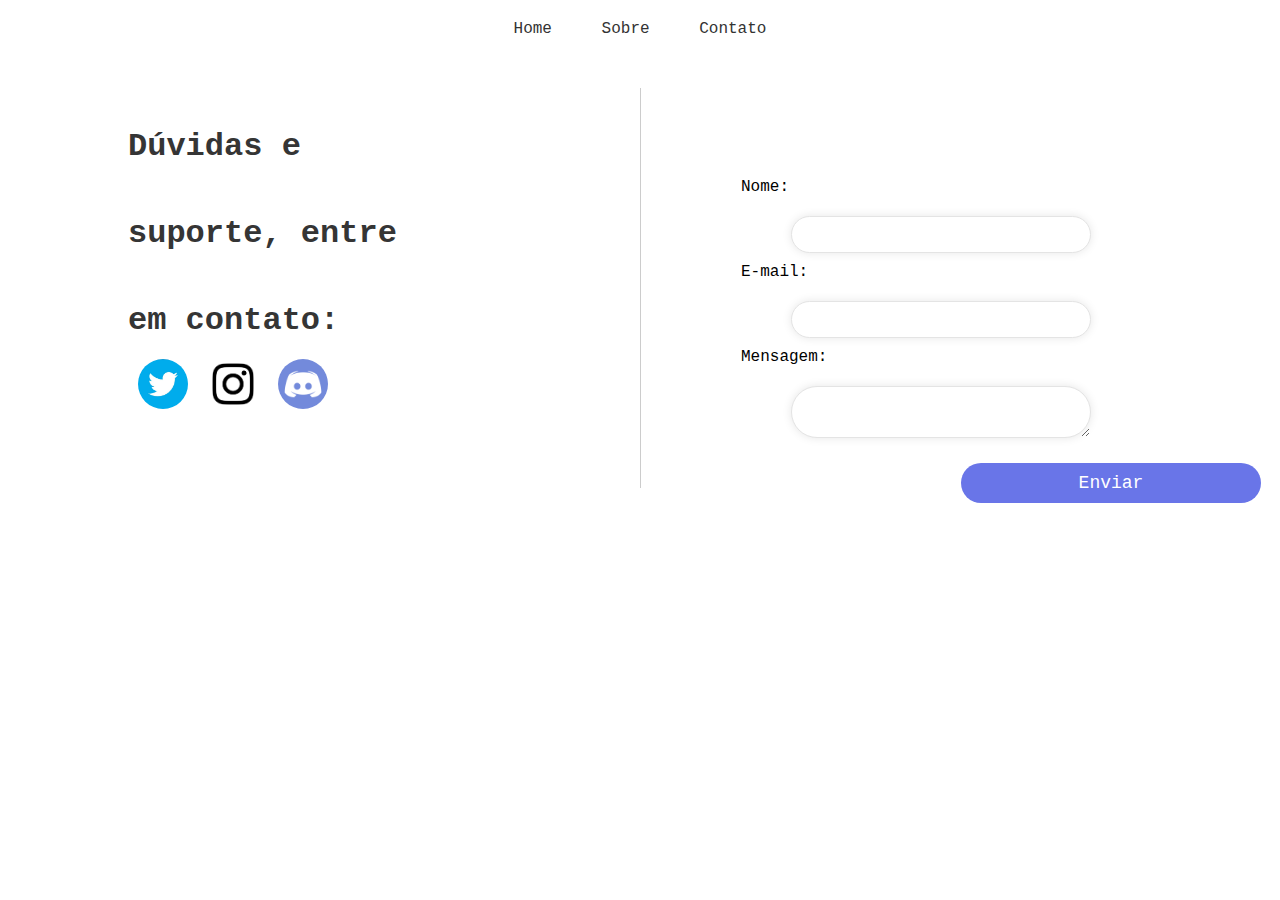
<file: contato.html>
<!DOCTYPE html>
<html lang="pt-br">
<head>
    <meta charset="UTF-8">
    <meta name="viewport" content="width=device-width, initial-scale=1.0">
    <title>Contato</title>
    <link rel="stylesheet" href="contato.css">
</head>

<body>
    <nav>
        <ul>
            <li><a href="home.html">Home</a></li>
            <li><a href="sobre.html">Sobre</a></li>
            <li><a href="contato.html">Contato</a></li>
        </ul>
    </nav>

    <main class="linha">
        <div class="column-left">
            <h1 class="first-heading">Dúvidas e </h1>
            <h1>suporte, entre</h1>
            <h1>em contato:</h1>
            
            <div class="imagem">
                <img src="img/twitter.jpg" alt="twitterLogo">
                <img src="img/instagramLogo.jpg" alt="instagramLogo">
                <img src="img/discord.png" alt="discordLogo">
            </div>
        </div>

        <div class="vertical-line"></div>

        <div class="">
            <section id="contact">
                <form>
                    <div class="form">
                        <label for="nome">Nome: </label>
                    <input type="text" placeholder="">
                    <label for="nome">E-mail: </label>
                    <input type="email" placeholder="">
                    <label for="nome">Mensagem: </label>
                    <textarea placeholder=""></textarea>
                    <button type="submit">Enviar</button>
                    </div>
                    
                </form>
            </section>
        </div>
    </main>

</body>
</html>
</file>
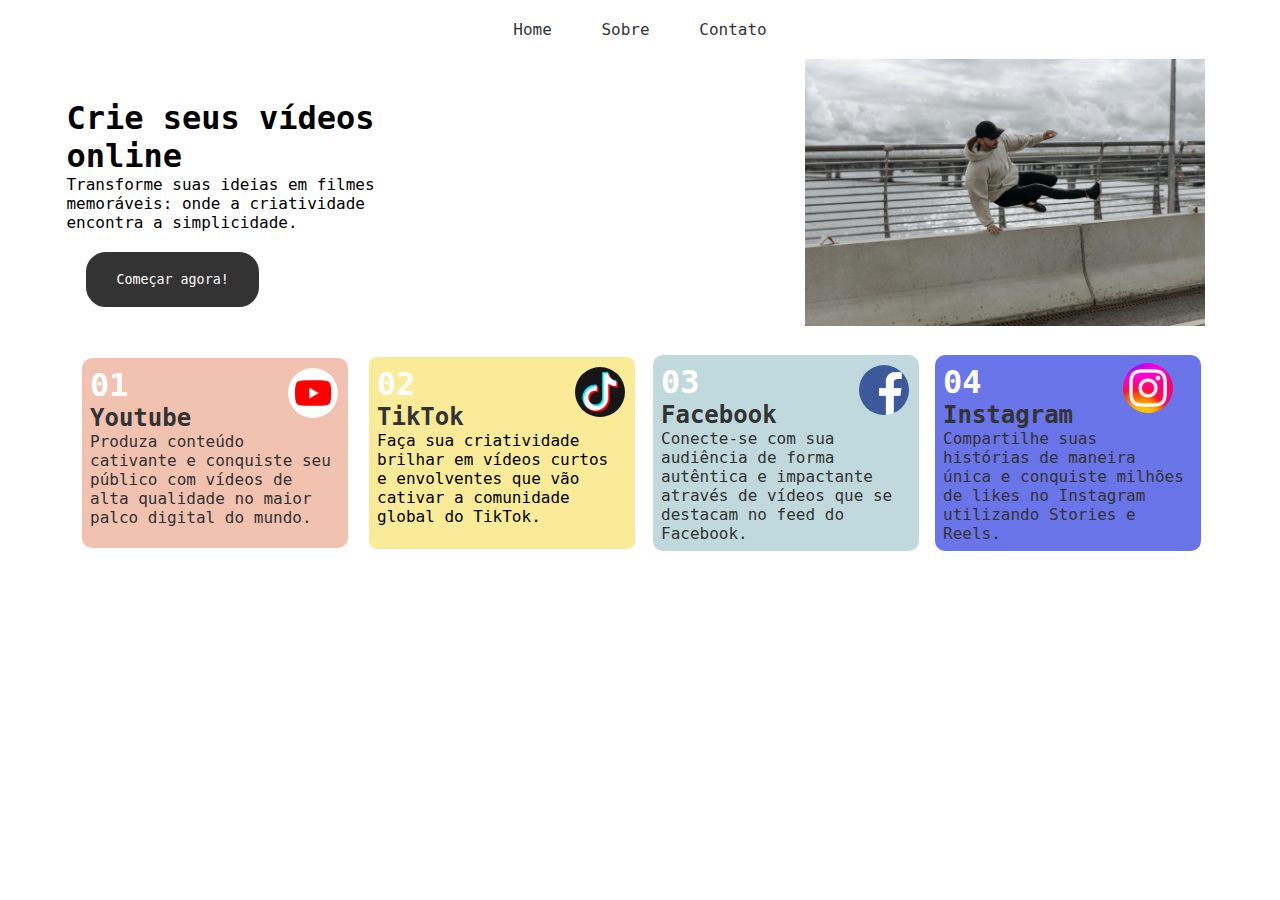
<file: home.html>
<!DOCTYPE html>
<html lang="pt-br">
<head>
    <meta charset="UTF-8">
    <meta name="viewport" content="width=device-width, initial-scale=1.0">
    <link rel="stylesheet" href="home.css">
    <title>AT - WebDev</title>
</head>
<body>

    <nav>
        <ul>
            <li><a href="home.html">Home</a></li>
            <li><a href="sobre.html">Sobre</a></li>
            <li><a href="contato.html">Contato</a></li>
        </ul>
    </nav>

    <div class="container">
        <div class="inicio">
            <h1>Crie seus vídeos</h1>
            <h1>online</h1>
            <p>Transforme suas ideias em filmes</p>
            <p>memoráveis: onde a criatividade</p>
            <p>encontra a simplicidade.</p>
            <a href="#"><button class="botao">Começar agora!</button></a>
        </div>
        
        <div class="parkour">
            <img src="img/parkour.jpg" alt="parkour">
        </div>
    </div>

    <div class="container">
        <div class="card">
            <img src="img/youtube.jpg" class="platform-icon">
            <div>
                <h1>01</h1>
                <h2>Youtube</h2>
                <p>Produza conteúdo cativante e conquiste seu público com vídeos de alta qualidade no maior palco digital do mundo.</p>
            </div>
        </div>

        <div class="card2">
            <img src="img/tiktok.jpg" class="platform-icon">
            <div>
                <h1>02</h1>
                <h2>TikTok</h2>
                <p>Faça sua criatividade brilhar em vídeos curtos e envolventes que vão cativar a comunidade global do TikTok.</p>
            </div>
        </div>

        <div class="card3">
            <img src="img/facebook.jpg" class="platform-icon">
            <div>
                <h1>03</h1>
                <h2>Facebook</h2>
                <p>Conecte-se com sua audiência de forma autêntica e impactante através de vídeos que se destacam no feed do Facebook.</p>
            </div>
        </div>

        <div class="card4">
            <img src="img/instagram.jpg" class="platform-icon">
            <div>
                <h1>04</h1>
                <h2>Instagram</h2>
                <p>Compartilhe suas histórias de maneira única e conquiste milhões de likes no Instagram utilizando Stories e Reels.</p>
            </div>
        </div>
    </div>
    
</body>
</html>
</file>
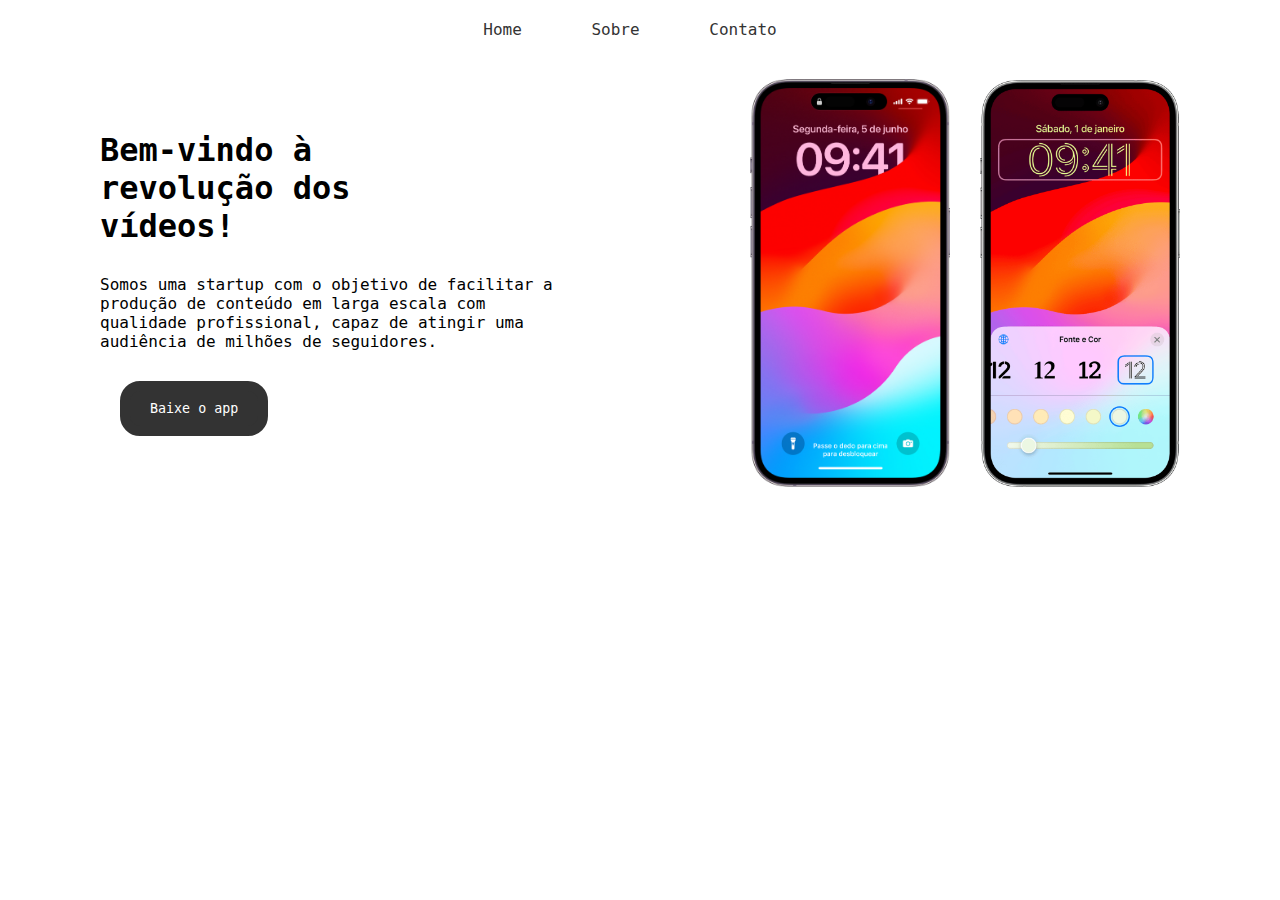
<file: sobre.html>
<!DOCTYPE html>
<html lang="pt-br">
<head>
    <meta charset="UTF-8">
    <meta name="viewport" content="width=device-width, initial-scale=1.0">
    <title>AC - WebDev</title>
    <link rel="stylesheet" href="sobre.css">
</head>
<body>


    <nav>
        <ul>
            <li><a href="home.html">Home</a></li>
            <li><a href="sobre.html">Sobre</a></li>
            <li><a href="contato.html">Contato</a></li>
        </ul>
    </nav>

    <div class="container">
        <div class="inicio">
            <h1>Bem-vindo à</h1>
            <h1>revolução dos</h1>
            <h1>vídeos!</h1>
                <p>
                Somos uma startup com o objetivo de facilitar a produção de conteúdo em larga escala com qualidade profissional, capaz de atingir uma audiência de milhões de seguidores.
                </p>
            <a href="#"><button class="botao">Baixe o app</button></a>
        </div>
        <div class="celular">
            <img src="img/celular.png" alt="celular">
            <img src="img/celular2.png" alt="celular2">
        </div>
        
    </div>
</body>
</html>
</file>
<file: contato.css>
* {
  margin: 0;
  padding: 0;
  box-sizing: border-box;
}

body {
  font-family: 'Roboto Mono', monospace;
}

nav {
  background-color: #ffffff;
  padding: 20px;
}

ul {
  list-style-type: none;
  margin: 0;
  padding: 0;
  text-align: center;
}

li {
  display: inline;
}

a {
  text-decoration: none;
  color: rgb(51,51,51);
  padding: 10px 20px;
}

a:hover {
  color: #7a7a7a;
  text-decoration: underline;
}

#contact {
  text-align: left;
  margin-top: 100px;
  margin-left: 100px;
}

#contact form {
  display: flex;
  flex-direction: column;
  align-items: center;
}

#contact form input,
#contact form textarea {
  margin: 20px 50px;
  width: 50%;
  padding: 10px;
  border-radius: 100px;
  border: solid 0.5px #e4e4e4;
  box-shadow: 0 0 10px rgba(0, 0, 0, 0.1);
}

#contact form button {
  margin: 20px 40px; /* Ajuste de margem */
  width: 30%; /* Ajuste de largura */
  margin-left: 220px;
  border-radius: 100px;
  border: none;
  background-color: #6975e8;
  color: white;
  padding: 10px;
  cursor: pointer;
  font-family: 'Roboto Mono', monospace;
  font-size: large;
}

.form{
  width: 300px;
}

.column-left {
  width: 30%;
  margin: 0 10%;
  font-family: 'Roboto mono', monospace;
  color: rgb(53, 53, 53);
}

.linha {
  display: flex;
  flex-direction: row;
  width: 100%;
  margin-top: 20px;
}

.linha h1 {
  text-align: center;
  margin-top: 100px;
}

.imagem {
  display: flex;
  justify-content: center;
  align-items: center;
  margin-top: 20px;
}

.imagem img {
  width: 50px;
  height: 50px;
  border-radius: 50%;
  margin: 0 10px;
}

#contact form input,
#contact form textarea {
  width: 100%;
  margin-bottom: 10px;
}

#contact form button {
  width: 100%;
  box-sizing: border-box;
  margin-top: 10px;
}

.linha h1 {
  text-align: left;
  margin-top: 50px; /* Reduzindo a margem superior */
  margin-bottom: 0px; /* Reduzindo a margem inferior */
}

.imagem {
  width: fit-content;
}

.vertical-line {
  border-left: 1px solid #ccc;
  height: 400px; /* Ajuste conforme necessário */
  margin: 10px 0px; /* Ajuste conforme necessário */
}

.column-left {
  position: relative; /* Para que a linha seja posicionada em relação a este elemento */
}
</file>
<file: home.css>
body {
    font-family: 'Roboto Mono', monospace;
    margin: 0;
    padding: 0;
}

nav {
    background-color: #ffffff;
    padding: 20px;
}

ul {
    list-style-type: none;
    margin: 0;
    padding: 0;
    text-align: center;
}

li {
    display: inline;
}

a {
    text-decoration: none;
    color: rgb(51,51,51);
    padding: 10px 20px;
}

a:hover {
    color: #7a7a7a;
    text-decoration: underline;
}

.inicio {
    text-align: left;
    padding: 40px;
    margin-right: 390px;
    position: relative;
}

.parkour img {
    width: 400px; /* Reduzi o tamanho da imagem */
    margin-right: 49px; /* Espaçamento entre a imagem e o texto */
    display: inline-block; /* Permite que o texto flua ao lado da imagem */
    vertical-align: middle; /* Alinha a imagem verticalmente ao meio do texto */
 }

h1 {
    font-size: xx-large;
}

.botao {
    font-family: 'Roboto Mono', monospace;
    border: solid 10px rgb(51, 51, 51);
    border-radius: 20px;
    color: white;
    background-color: rgb(51,51,51);
    margin-top: 20px;
    padding: 10px 20px;
}

.container {
    display: flex;
    flex-wrap: wrap;
    justify-content: center;
}

.card {
    background-color: rgb(241, 194, 176);
    width: 250px;
    padding: 8px;
    border-radius: 10px;
    margin: 11px;
    display: flex;
    position: relative;
}

.card h1{
    color: #ffffff;
}

.card p{
    color: #333333;
}

.card h2{
    color: #333333;
}

.card img{
    width: 50px;
    height: auto;
    margin: 2px;
}

.card2 {
    background-color: rgb(249, 235, 152);
    width: 250px;
    padding: 8px;
    border-radius: 8px;
    margin: 10px;
    display: flex;
    position: relative;
}

.card2 h1{
    color: #ffffff;
}

.card p{
    color: #333333;
}

.card2 h2{
    color: #333333;
}

.card2 img{
    width: 50px;
    height: auto;
    margin: 2px;
}

.card3 {
    background-color: rgb(192, 217, 221);
    width: 250px;
    padding: 8px;
    border-radius: 10px;
    margin: 8px;
    display: flex;
    position: relative;
}

.card3 h1{
    color: #ffffff;
}

.card3 p{
    color: #333333;
}

.card3 h2{
    color: #333333;
}

.card3 img{
    width: 50px;
    height: auto;
    margin: 2px;
}

.card4 {
    background-color:rgb(105, 117, 232);
    width: 250px;
    padding: 8px;
    border-radius: 10px;
    margin: 8px;
    display: flex;
    position: relative;
}

.card4 h1{
    color: #ffffff;
}

.card4 p{
    color: #333333;
}

.card4 h2{
    color: #333333;
}

.card img{
    width: 50px;
    height: auto;
    margin: 2px;
}

.platform-icon {
    width: 50px;
    height: 50px;
    border-radius: 50%;
    margin-right: 20px;
    position: absolute;
    top: 8px; 
    right: 8px;
}

h1, h2, p {
    margin: 0;
}
</file>
<file: sobre.css>
* {
    margin: 0;
    padding: 0;
    box-sizing: border-box;
}

body {
    font-family: 'Roboto Mono', monospace;
}

.container {
    max-width: 1200px; 
    margin: 0 auto; 
    display: flex;
    justify-content: space-between; 
    align-items: center; 
    padding: 20px;
}

nav {
    background-color: #ffffff;
    padding: 20px;
}

ul {
    list-style-type: none;
    margin: 0;
    padding: 0;
    text-align: center;
}

li {
    display: inline;
    margin-right: 20px; 
}

a {
    text-decoration: none;
    color: rgb(51,51,51);
    padding: 10px 20px;
}

a:hover {
    color: #7a7a7a;
    text-decoration: underline;
}

.inicio {
    text-align: left;
    padding: 40px;
    width: 50%; 
}

p{
    margin-top: 30px;
}

.botao {
    font-family: 'Roboto Mono', monospace;
    border: solid 10px rgb(51, 51, 51);
    border-radius: 20px;
    color: white;
    background-color: rgb(51,51,51);
    margin-top: 30px;
    padding: 10px 20px;
}

.celular {
    width: 50%; 
    text-align: right;
    margin-right: 40px;
}

.celular img {
    width: 200px;
    display: inline-block;
    vertical-align: middle;
    margin-left: 20px;
}
</file>
